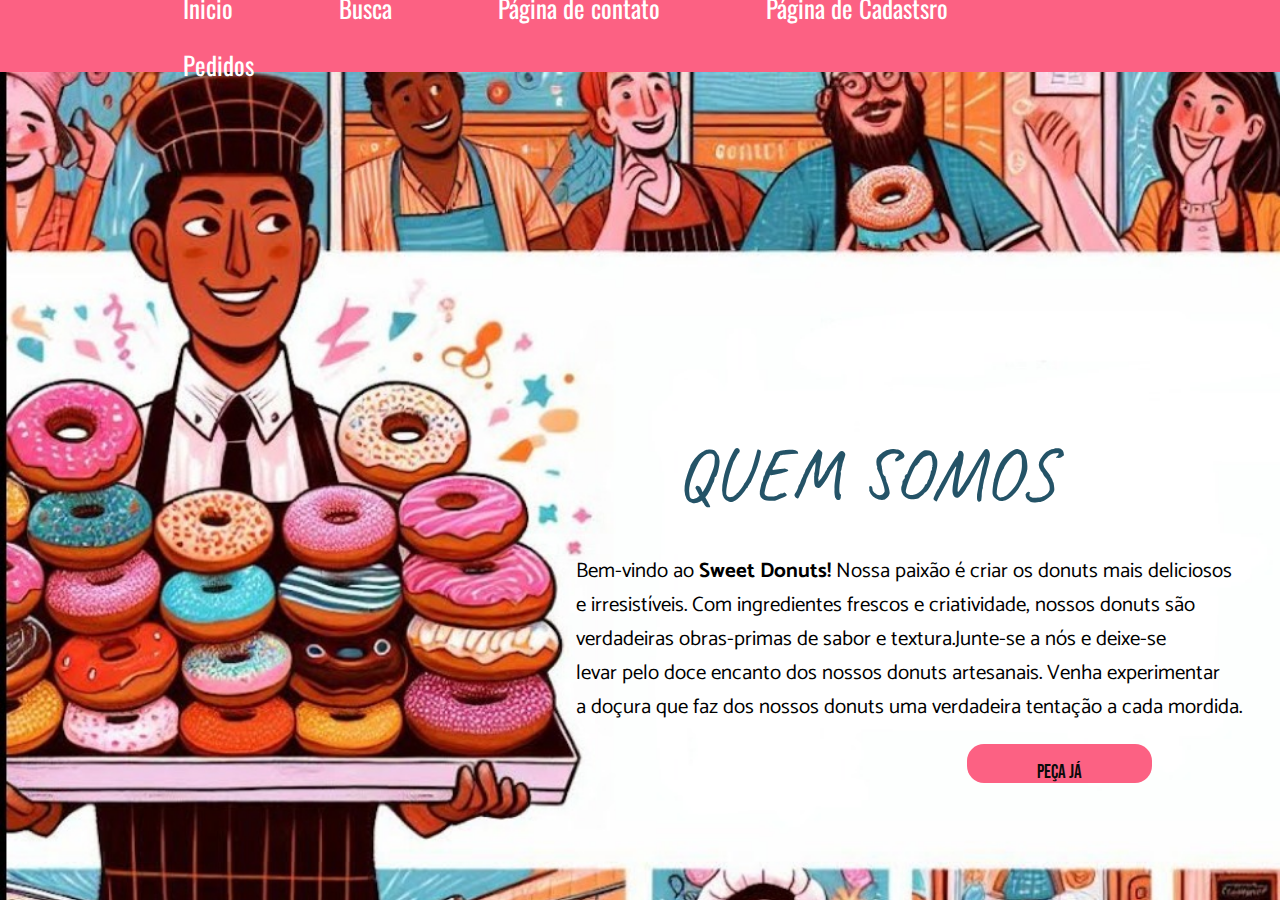
<file: index.html>
<html lang="en">
<head>
    <meta charset="UTF-8">
    <meta name="viewport" content="width=device-width, initial-scale=1.0">
    <title>Document</title>
    <link rel="stylesheet" href="style.css">
    <link rel="preconnect" href="https://fonts.googleapis.com">
<link rel="preconnect" href="https://fonts.gstatic.com" crossorigin>
<link href="https://fonts.googleapis.com/css2?family=Oswald:wght@200..700&display=swap" rel="stylesheet">
<link rel="preconnect" href="https://fonts.googleapis.com">
<link rel="preconnect" href="https://fonts.gstatic.com" crossorigin>
<link href="https://fonts.googleapis.com/css2?family=Caveat:wght@400..700&display=swap" rel="stylesheet">
<link rel="preconnect" href="https://fonts.googleapis.com">
<link rel="preconnect" href="https://fonts.gstatic.com" crossorigin>
<link href="https://fonts.googleapis.com/css2?family=Catamaran:wght@100..900&family=Caveat:wght@400..700&display=swap" rel="stylesheet">
<link rel="preconnect" href="https://fonts.googleapis.com">
<link rel="preconnect" href="https://fonts.gstatic.com" crossorigin>
<link href="https://fonts.googleapis.com/css2?family=Bebas+Neue&family=Catamaran:wght@100..900&family=Caveat:wght@400..700&display=swap" rel="stylesheet">


 
    <header  >
        
    
        <ul class="nav">
            <li><a href="index.html">Inicio</a></li>
            <li><a href="busca.html">Busca</a></li>
            <li><a href="contato.html">Página de contato</a></li>
            <li><a href="cadastro.html">Página de Cadastsro</a></li>
            <li><a href="#">Pedidos</a></li>
           
        </ul>
          
       </header> 
  

      <main >
       
        <div class="mover">
           <p  class="texto">QUEM SOMOS</p>
        
            <p>
             <br>Bem-vindo ao <strong>Sweet Donuts!</strong>  Nossa paixão é   criar os donuts mais deliciosos<br> e irresistíveis. Com ingredientes  frescos e criatividade,  nossos donuts   são   <br>verdadeiras obras-primas de sabor e textura.Junte-se a  nós e deixe-se <br>levar pelo doce encanto dos nossos donuts artesanais. Venha   experimentar <br> a doçura que faz dos nossos donuts uma verdadeira tentação a cada mordida.
             </p>
           <a href="busca.html" class="peçaJa"> <br> Peça já</a>
             
             </div>


     </main>


        
        



</body>
</html>
</file>
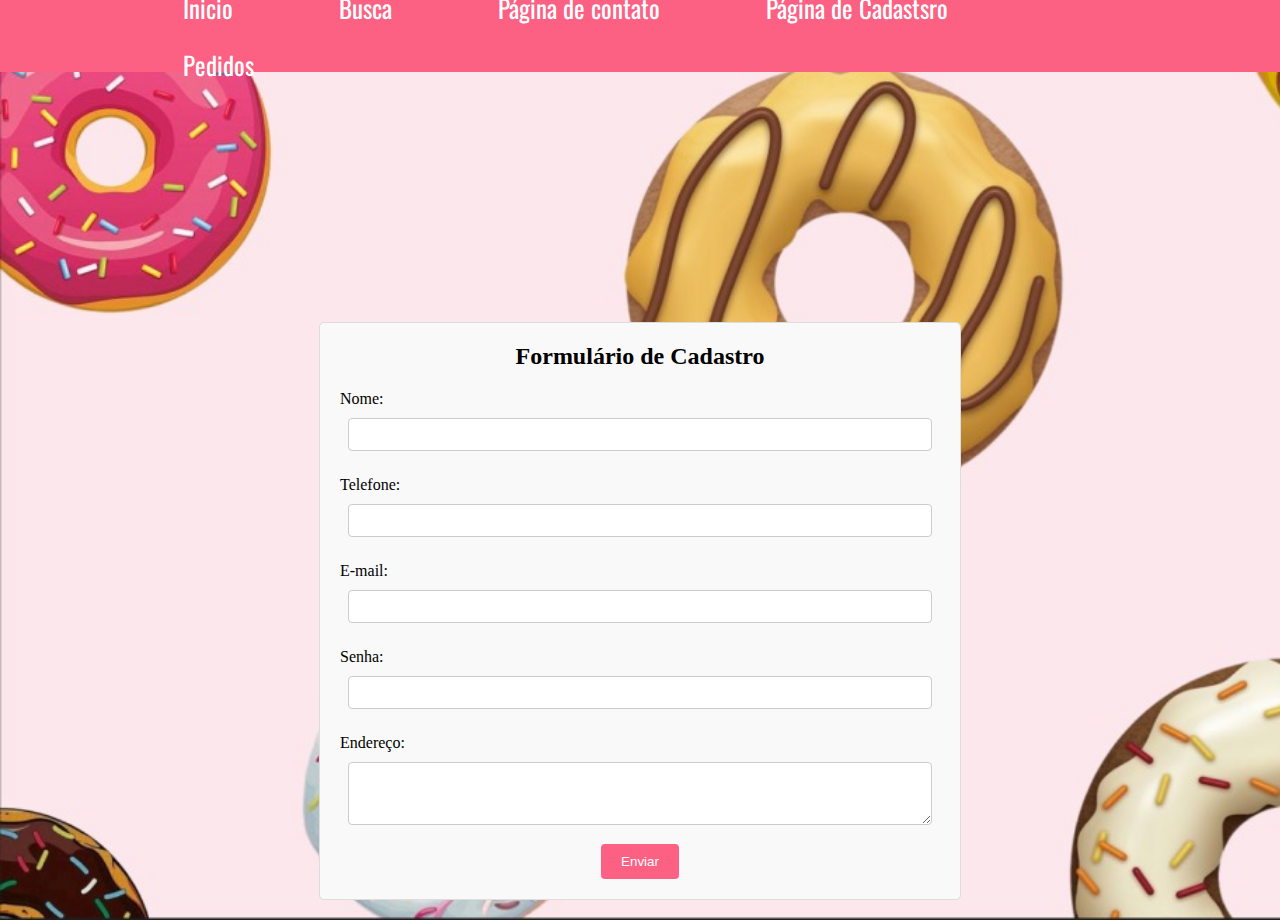
<file: cadastro.html>
<!DOCTYPE html>
<html lang="en">
<head>
    <meta charset="UTF-8">
    <meta name="viewport" content="width=device-width, initial-scale=1.0">
    <link rel="stylesheet" href="cadastro.css">
 
<link href="https://fonts.googleapis.com/css2?family=Oswald:wght@200..700&display=swap" rel="stylesheet">
<link rel="preconnect" href="https://fonts.googleapis.com">
<link rel="preconnect" href="https://fonts.gstatic.com" crossorigin>
<link href="https://fonts.googleapis.com/css2?family=Caveat:wght@400..700&display=swap" rel="stylesheet">
<link rel="preconnect" href="https://fonts.googleapis.com">
<link rel="preconnect" href="https://fonts.gstatic.com" crossorigin>

    <title>Document</title>
</head>
<body>

     
    <header  >
        
    
        <ul class="nav">
            <li><a href="index.html">Inicio</a></li>
            <li><a href="busca.html">Busca</a></li>
            <li><a href="contato.html">Página de contato</a></li>
            <li><a href="cadastro.html">Página de Cadastsro</a></li>
            <li><a href="pedidos.html">Pedidos</a></li>
            
        </ul>
          
       </header> 
       <div class="formulario"   
                >
        <h2>Formulário de Cadastro</h2>
        <form action="enviar_mensagem.php" method="post">
            <label for="nome">Nome:</label>
            <input type="text" id="nome" name="nome" required>

            <label for="telefone">Telefone:</label>
            <input type="tel" id="telefone" name="telefone" required>

            <label for="email">E-mail:</label>
            <input type="email" id="email" name="email" required>

            <label for="senha">Senha:</label>
            <input type="password" id="senha" name="senha" required>

            <label for="endereco">Endereço:</label>
            <textarea id="endereco" name="endereco" rows="3" required></textarea>

            <button type="submit">Enviar</button>
        </form>
    </div>
    </div>
    </div>
    
</body>
</html>
</file>
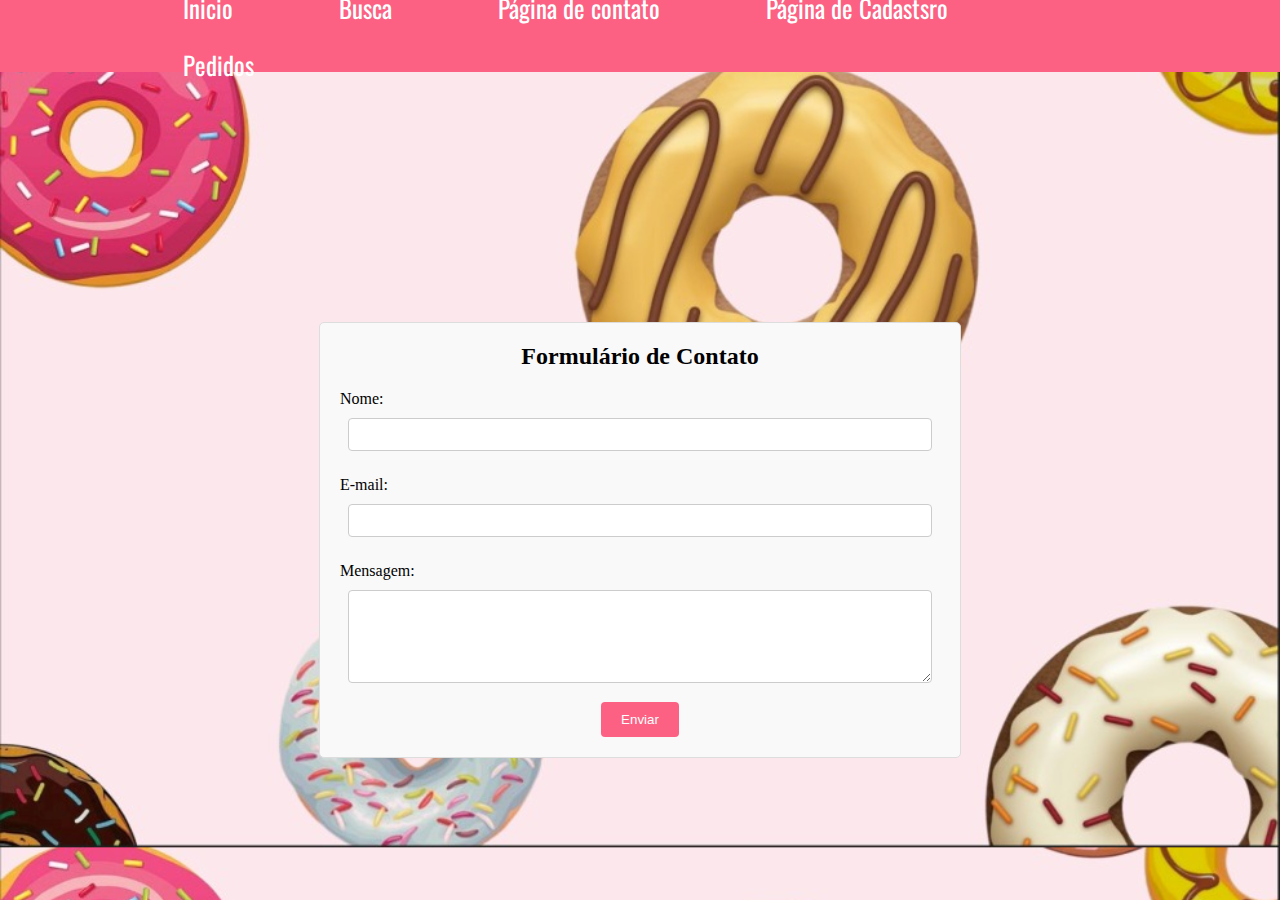
<file: contato.html>
<!DOCTYPE html>
<html lang="en">
<head>
    <meta charset="UTF-8">
    <meta name="viewport" content="width=device-width, initial-scale=1.0">
    <link rel="stylesheet" href="contato.css">
 
<link href="https://fonts.googleapis.com/css2?family=Oswald:wght@200..700&display=swap" rel="stylesheet">
<link rel="preconnect" href="https://fonts.googleapis.com">
<link rel="preconnect" href="https://fonts.gstatic.com" crossorigin>
<link href="https://fonts.googleapis.com/css2?family=Caveat:wght@400..700&display=swap" rel="stylesheet">
<link rel="preconnect" href="https://fonts.googleapis.com">
<link rel="preconnect" href="https://fonts.gstatic.com" crossorigin>

    <title>Document</title>
</head>
<body>

     
    <header  >
        
    
        <ul class="nav">
            <li><a href="index.html">Inicio</a></li>
            <li><a href="busca.html">Busca</a></li>
            <li><a href="contato.html">Página de contato</a></li>
            <li><a href="cadastro.html">Página de Cadastsro</a></li>
            <li><a href="pedidos.html">Pedidos</a></li>
           
        </ul>
          
       </header> 
       <div class="formulario"   
                >
        <h2>Formulário de Contato</h2>
        <form action="enviar_mensagem.php" method="post">
            <label for="nome">Nome:</label>
            <input type="text" id="nome" name="nome" required>

            <label for="email">E-mail:</label>
            <input type="email" id="email" name="email" required>

            <label for="mensagem">Mensagem:</label>
            <textarea id="mensagem" name="mensagem" rows="5" required></textarea>

            <button type="submit">Enviar</button>
        </form>
    </div>
    </div>
    </div>
    
</body>
</html>
</file>
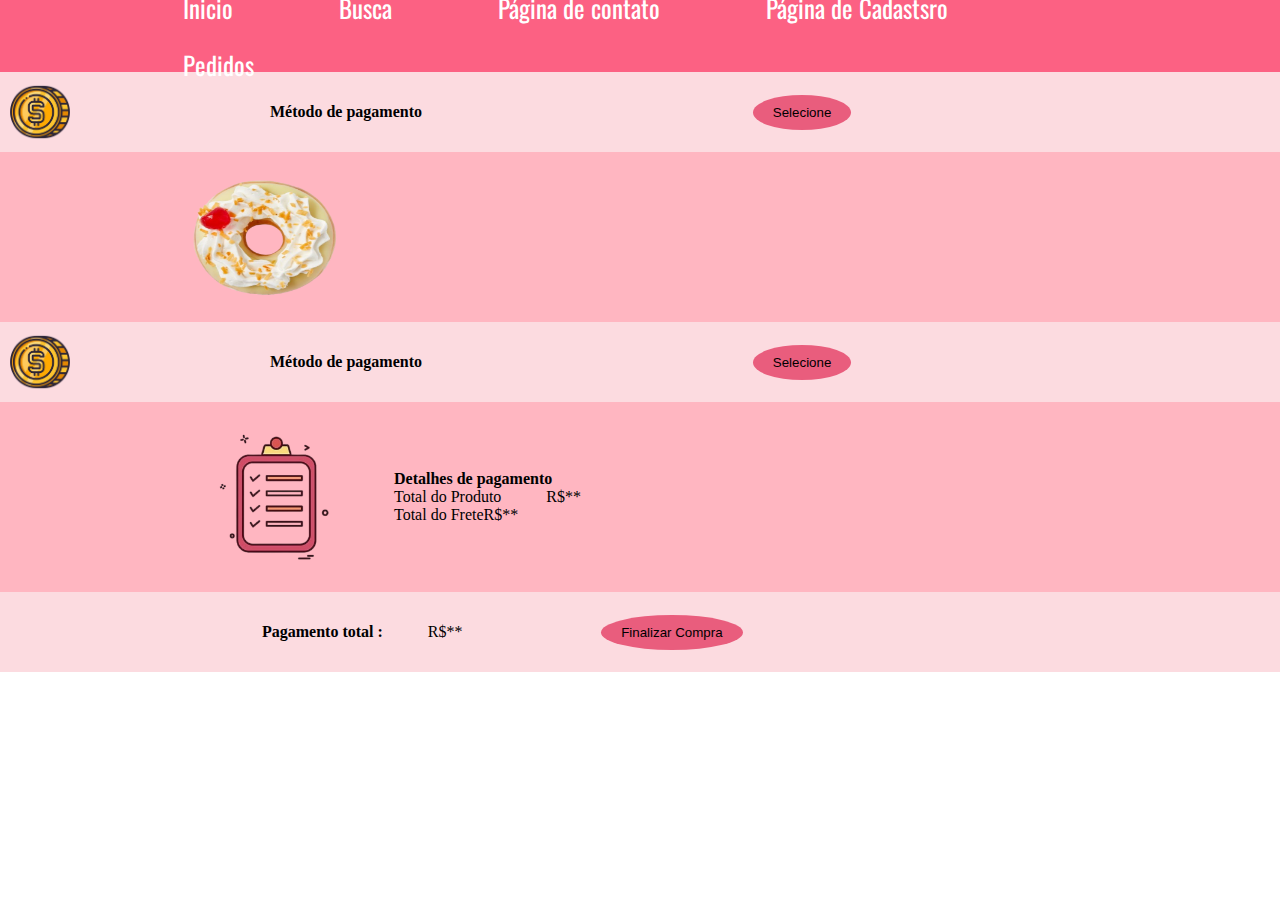
<file: pedidos.html>
<!DOCTYPE html>
<html lang="en">
<head>
    <meta charset="UTF-8">
    <meta name="viewport" content="width=device-width, initial-scale=1.0">
    <link rel="stylesheet" href="pedidos.css">
 
<link href="https://fonts.googleapis.com/css2?family=Oswald:wght@200..700&display=swap" rel="stylesheet">
<link rel="preconnect" href="https://fonts.googleapis.com">
<link rel="preconnect" href="https://fonts.gstatic.com" crossorigin>
<link href="https://fonts.googleapis.com/css2?family=Caveat:wght@400..700&display=swap" rel="stylesheet">
<link rel="preconnect" href="https://fonts.googleapis.com">
<link rel="preconnect" href="https://fonts.gstatic.com" crossorigin>

    <title>Document</title>
</head>
<body>

     
    <header  >
        
    
        <ul class="nav">
            <li><a href="index.html">Inicio</a></li>
            <li><a href="busca.html">Busca</a></li>
            <li><a href="contato.html">Página de contato</a></li>
            <li><a href="cadastro.html">Página de Cadastsro</a></li>
            <li><a href="pedidos.html">Pedidos</a></li>
            
        </ul>
          
       </header>

       <div class="linha rosa3" style="height: 60px;">
        <img    src="0fdf672b01276708187b8992db570d83-removebg-preview.png" alt="Método de pagamento" width="60" height="60" class="imagem-metodo-pagamento">
        <p class="texto-metodo-pagamento"><strong>Método de pagamento</strong></p>
        <p class="selecione"><strong><button>Selecione</button></strong> 
    </div>

    <div class="linha rosa2" style="height: 150px;">
        <img  class="direita2"  src="d996196d8d23ba6687029dbb28a863e5-removebg-preview.png" alt="Imagem" width="180" height="140">
    </div>
    
    <div class="linha rosa3" style="height: 60px;">
        <img    src="0fdf672b01276708187b8992db570d83-removebg-preview.png" alt="Método de pagamento" width="60" height="60" class="imagem-metodo-pagamento">
        <p class="texto-metodo-pagamento"><strong>Método de pagamento</strong></p>
        <p class="selecione"><strong><button>Selecione</button></strong> 
    </div>
    
    
    </div>
    <div class="linha rosa4">
        <div ><div></div> <p></p>
           
        </div>
        <img src="f3c40e2d-febb-4d0c-8f61-f29e52a7613e-removebg-preview.png" alt="Detalhes de pagamento" width="150"  height="150">
        <div >
            <p class="direita"><strong>Detalhes de pagamento</strong></p>
            <p class="direita">Total do Produto<span class="direita">R$**</span></p>
            <p class="direita">Total do Frete<span class="direita3">R$**</span></p>
        </div>
    </div>
    <div class="linha rosa5" style="height: 60px;">
        <p class="direita" ><strong>Pagamento total :</strong><span class="direita">R$**</span></p>
        <button>Finalizar Compra</button>
    </div>
</file>
<file: style.css>
* * {
    margin: 0;

  
}

body{background-position: 33%;
    background:url("5bfac4ba-b76c-4bf3-8857-9c01f03f31ec.jpg");
background-size: cover;}


header {
    background-color: #fc6183;
    height: 8vh;
    display: flex;
    align-items: center;
    justify-content: space-around;
    padding: 0% 10%;
    font-family: "Oswald", sans-serif;
    font-size: 25px;
}

header ul li {
    display: inline-block;
    padding: 10px 15px;
  

    border-radius: 20px;
    margin-right: 70px;
}

header ul li a{ 
    color: white;
    text-decoration: none;
}



main{height: 92vh;
    width: 100%;
    display: flex;
    justify-content: center;
    align-items: center;   
    background-repeat: no-repeat;
    background-position: center;
    background-size: cover;
}

.mover{ padding-left: 42%;
    font-family: "Catamaran", sans-serif;
    text-align: justify;
    margin-top: 14%;
    font-size:45%;
   font-weight: 400;
   
  
font-size: 130%;}

.texto{
    font-family: "Caveat", cursive;
     color: #245367;
     padding-left: 15%;
    font-size: 355%;
}
.peçaJa{  
    
    font-family: "Bebas Neue", sans-serif;
     padding-left: 70%;
     font-size: 130%;
     text-decoration: none; 
     color: inherit;
     text-decoration: none; 
     color: #0a0a0a; 
     background-color: #fc6183; 
     font-size: 1.2rem; 
     display: inline-block; 
     margin-top: 20px;
     padding: 0.0px 70px; 
     border-radius: 17px; 
     text-align: center; 
     position: absolute;
     right: 10%;
     line-height: 1.0;

 }
</file>
<file: cadastro.css>
* {
    margin: 0;

  
}

body{background-position: 33%;
    background:url(ad9241fb-e526-4524-8091-0982a9ecd043.jpg);
background-size: cover;}


header {
    background-color: #fc6183;
    height: 8vh;
    display: flex;
    align-items: center;
    justify-content: space-around;
    padding: 0% 10%;
    font-family: "Oswald", sans-serif;
    font-size: 25px;
}

header ul li {
    display: inline-block;
    padding: 10px 15px;
  

    border-radius: 20px;
    margin-right: 70px;
}

header ul li a{ 
    color: white;
    text-decoration: none;
}



main{height: 92vh;
    width: 100%;
    display: flex;
    justify-content: center;
    align-items: center;   
    background-repeat: no-repeat;
    background-position: center;
    background-size: cover;
}
.formulario {
    max-width: 600px;
    margin: 40px auto 20px auto; /* Adicionado margin-top para espaçar o formulário para baixo */
    padding: 20px;
    border: 1px solid #ddd;
    border-radius: 5px;
    background-color: #f9f9f9;
    text-align: center;
    margin-top: 250px;
}
.formulario h2 {
    margin-bottom: 20px;
}
.formulario label {
    display: block;
    margin: 10px 0 5px;
    text-align: left;
}
.formulario input,
.formulario textarea {
    width: calc(100% - 16px);
    padding: 8px;
    margin: 5px 0 15px;
    border: 1px solid #ccc;
    border-radius: 4px;
    box-sizing: border-box;
}
.formulario button {
    padding: 10px 20px;
    border: none;
    border-radius: 4px;
    background-color: #fc6183;
    color: white;
    cursor: pointer;
    text-align: center;
}
</file>
<file: contato.css>
* {
    margin: 0;

  
}

body{background-position: 33%;
    background:url(ad9241fb-e526-4524-8091-0982a9ecd043.jpg);
background-size: cover;}


header {
    background-color: #fc6183;
    height: 8vh;
    display: flex;
    align-items: center;
    justify-content: space-around;
    padding: 0% 10%;
    font-family: "Oswald", sans-serif;
    font-size: 25px;
}

header ul li {
    display: inline-block;
    padding: 10px 15px;
  

    border-radius: 20px;
    margin-right: 70px;
}

header ul li a{ 
    color: white;
    text-decoration: none;
}



main{height: 92vh;
    width: 100%;
    display: flex;
    justify-content: center;
    align-items: center;   
    background-repeat: no-repeat;
    background-position: center;
    background-size: cover;
}
.formulario {
    max-width: 600px;
    margin: 40px auto 20px auto; 
    padding: 20px;
    border: 1px solid #ddd;
    border-radius: 5px;
    background-color: #f9f9f9;
    text-align: center;
    margin-top: 250px;
}
.formulario h2 {
    margin-bottom: 20px;
}
.formulario label {
    display: block;
    margin: 10px 0 5px;
    text-align: left;
}
.formulario input,
.formulario textarea {
    width: calc(100% - 16px);
    padding: 8px;
    margin: 5px 0 15px;
    border: 1px solid #ccc;
    border-radius: 4px;
    box-sizing: border-box;
}
.formulario button {
    padding: 10px 20px;
    border: none;
    border-radius: 4px;
    background-color: #fc6183;
    color: white;
    cursor: pointer;
    text-align: center;
}
</file>
<file: pedidos.css>
* {
    margin: 0;

  
}

body{background-position: 33%;
   
background-size: cover;}


header {
    background-color: #fc6183;
    height: 8vh;
    display: flex;
    align-items: center;
    justify-content: space-around;
    padding: 0% 10%;
    font-family: "Oswald", sans-serif;
    font-size: 25px;
}

header ul li {
    display: inline-block;
    padding: 10px 15px;
  

    border-radius: 20px;
    margin-right: 70px;
}

header ul li a{ 
    color: white;
    text-decoration: none;
}



main{height: 92vh;
    width: 100%;
    display: flex;
    justify-content: center;
    align-items: center;   
    background-repeat: no-repeat;
    background-position: center;
    background-size: cover;
}

.linha {
    display: flex;
    align-items: center;
    padding: 10px;
    margin: 0;
}

.linha.rosa1, .linha.rosa3, .linha.rosa5 {
    background-color: #fcdbe0;
}

.linha.rosa2, .linha.rosa4 {
    background-color: #ffb6c1;
}

.linha.rosa2 img {
    margin-left: 13%;
}

.linha.rosa4 img {
    margin: 10px 0;
    margin-left: 15%;
}

button {
    background-color: #E95D7D;
    border: none;
    padding: 10px 20px;
    cursor: pointer;
    border-radius: 22220%;
    margin-left: 11%;
}

button:hover {
    background-color: #fc6183;
}

.direita {
    margin-left: 45px;
}

.direita2 {
    margin-left: 770%;
}

.linha.rosa3 {
    display: flex;
    align-items: center; 
    padding: 10px; /
}

.linha.rosa3 .imagem-metodo-pagamento {
    margin-right: 200px; 
}

.linha.rosa3 .texto-metodo-pagamento {
    margin-right: 20px; 
}

.linha.rosa3 .selecione {
    margin-left: 300px; 
    display: flex;
    align-items: center; 
}



.linha.rosa1 p {
    margin: 0;
    display: flex;
    align-items: center;
    margin-left: 5%;
}

.linha.rosa5 p {
    margin-left: 20%;
}
</file>
